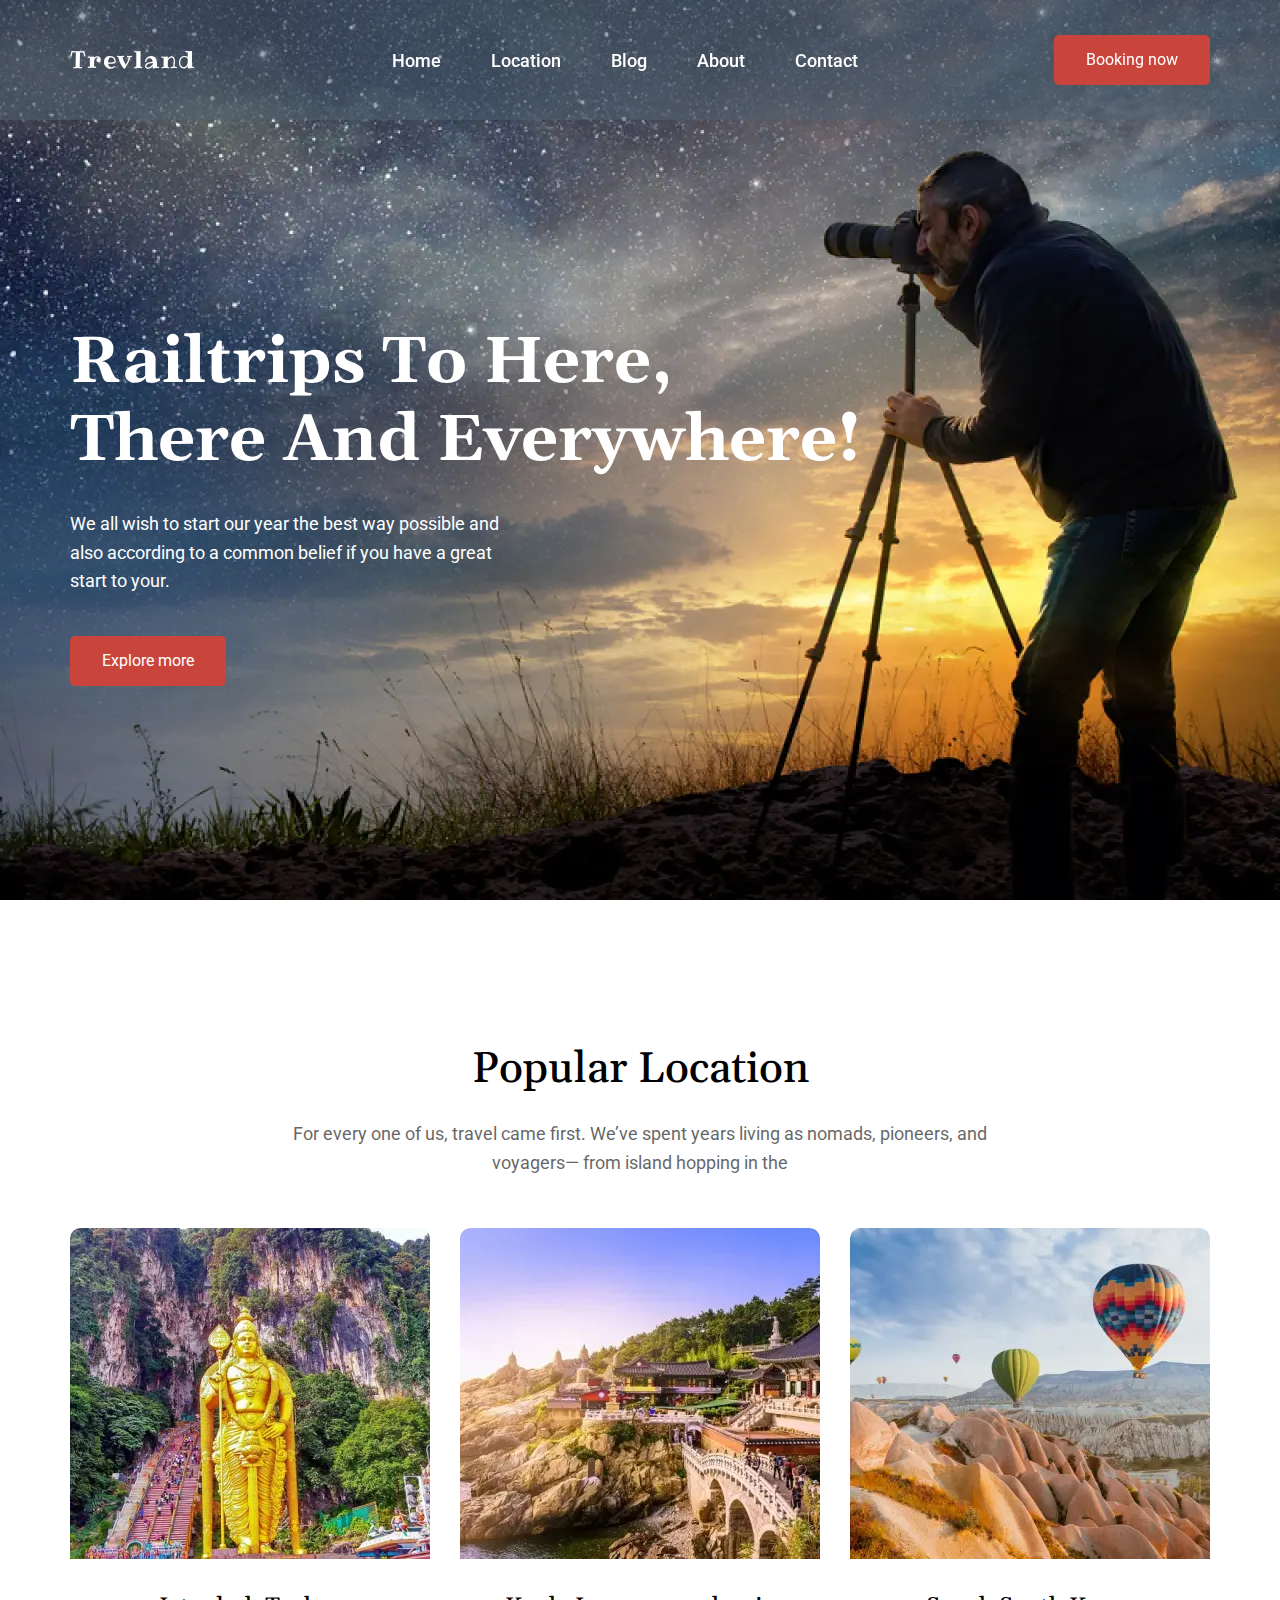
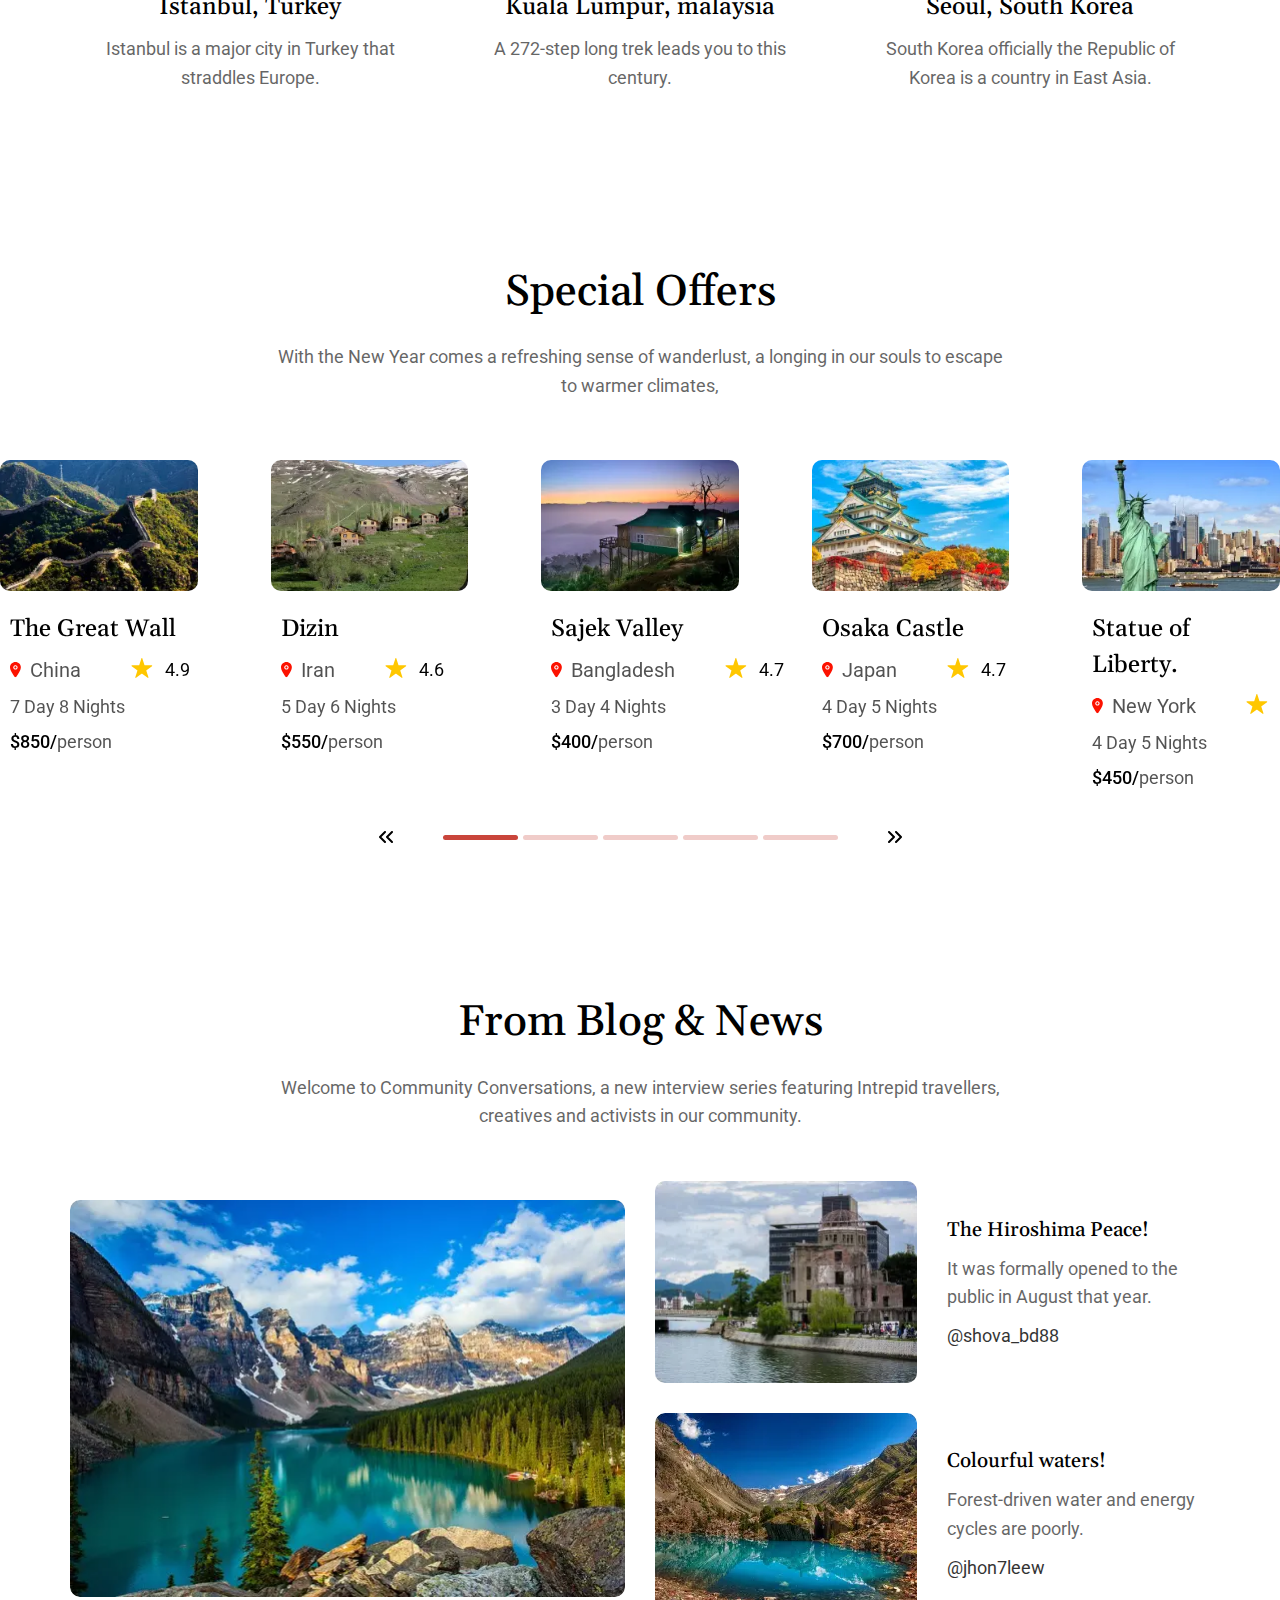
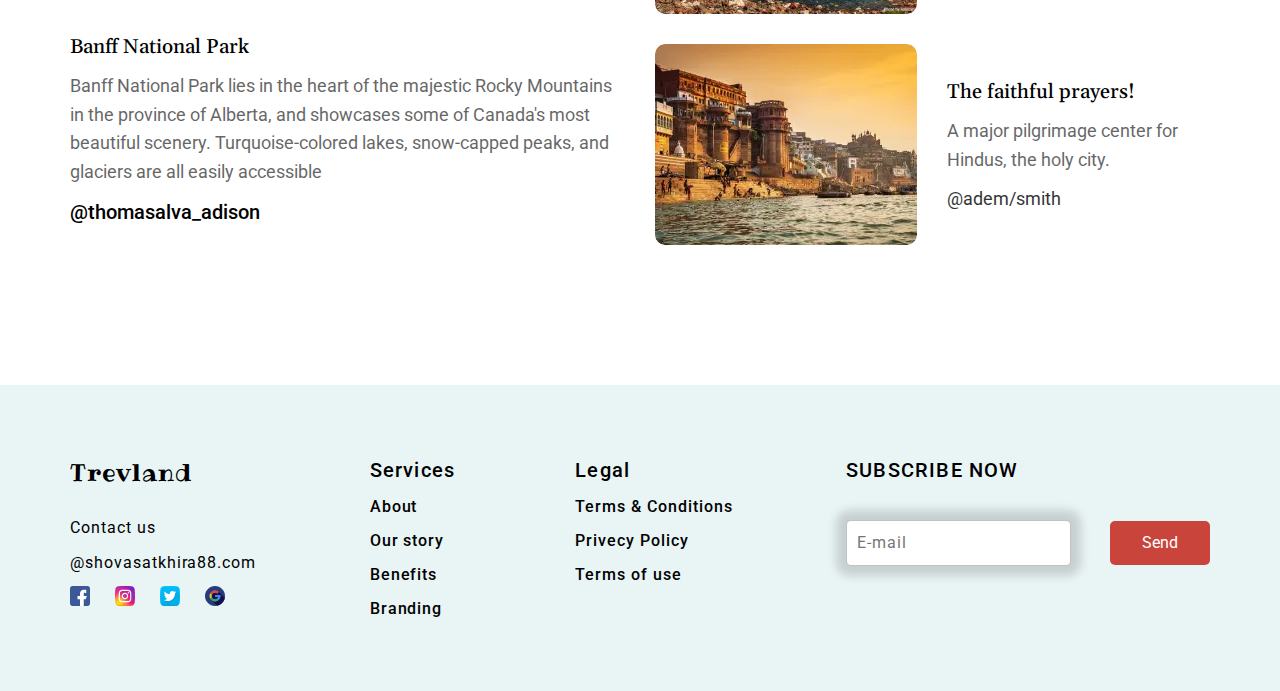
<file: index.html>
<!DOCTYPE html>
<html lang="en">

<head>
	<title>HomePage</title>
	<meta charset="UTF-8">
	<meta name="format-detection" content="telephone=no">
	<!-- <style>body{opacity: 0;}</style> -->
	<link rel="stylesheet" href="css/style.min.css?_v=20230302131334">
	<link rel="shortcut icon" href="favicon.ico">
	<!-- <meta name="robots" content="noindex, nofollow"> -->
	<meta name="viewport" content="width=device-width, initial-scale=1.0">
</head>

<body>
	<div class="wrapper">
		<header class="header">
			<div class="header__container">
				<a href="" class="header__logo">Trevland</a>
				<div class="header__menu menu">
					<nav class="menu__body">
						<ul class="menu__list">
							<li class="menu__item"><a href="" class="menu__link">Home</a></li>
							<li class="menu__item"><a href="" class="menu__link">Location</a></li>
							<li class="menu__item"><a href="" class="menu__link">Blog</a></li>
							<li class="menu__item"><a href="" class="menu__link">About</a></li>
							<li class="menu__item"><a href="" class="menu__link">Contact</a></li>
						</ul>
					</nav>
				</div>
				<a href="" class="header__button button">Booking now</a>
				<button type="button" class="menu__icon icon-menu"><span></span></button>
			</div>
		</header>
		<section data-fullscreen class="page__main main">
			<div class="main__container">
				<div class="main__content">
					<h1 class="main__title">Railtrips To Here, There And Everywhere!</h1>
					<div class="main__text text">
						<p>We all wish to start our year the best way possible and also according to a common belief if you have a great start to your.</p>
					</div>
					<a href="" class="main__button button">Explore more</a>
				</div>
			</div>
			<!-- <div class="main__image-ibg">
					<picture><source srcset="img/main.webp" type="image/webp"><img src="img/main.jpg" alt=""></picture>
				</div>				 -->
		</section>
		<section class="page__location location">
			<div class="location__container">
				<h2 class="location__title title">
					Popular Location
				</h2>
				<div class="location__text title__text">
					<p>For every one of us, travel came first. We’ve spent years living as nomads, pioneers, and voyagers— from island hopping in the</p>
				</div>
				<div class="location__items">
					<div class="location__item item-loc">
						<a href="" class="item-loc__image-ibg"><picture><source srcset="img/loation1.webp" type="image/webp"><img src="img/loation1.jpg" alt="image"></picture></a>
						<div class="item-loc__body">
							<h3 class="item-loc__title">Istanbul, Turkey</h3>
							<div class="item-loc__text text">
								<p>Istanbul is a major city in Turkey that straddles Europe.</p>
							</div>
						</div>
					</div>
					<div class="location__item item-loc">
						<a href="" class="item-loc__image-ibg"><picture><source srcset="img/loation2.webp" type="image/webp"><img src="img/loation2.jpg" alt="image"></picture></a>
						<div class="item-loc__body">
							<h3 class="item-loc__title">Kuala Lumpur, malaysia</h3>
							<div class="item-loc__text text">
								<p>A 272-step long trek leads you to this century.</p>
							</div>
						</div>
					</div>
					<div class="location__item item-loc">
						<a href="" class="item-loc__image-ibg"><picture><source srcset="img/loation3.webp" type="image/webp"><img src="img/loation3.jpg" alt="image"></picture></a>
						<div class="item-loc__body">
							<h3 class="item-loc__title">Seoul, South Korea</h3>
							<div class="item-loc__text text">
								<p>South Korea officially the Republic of Korea is a country in East Asia.</p>
							</div>
						</div>
					</div>
				</div>
			</div>
		</section>
		<section class="page__offer offer">
			<div class="offer__container">
				<h2 class="offer__title title">
					Special Offers
				</h2>
				<div class="offer__text title__text">
					<p>With the New Year comes a refreshing sense of wanderlust, a longing in our souls to escape to warmer climates, </p>
				</div>
			</div>
			<!-- Оболочка слайдера -->
			<div class="offer__slider swiper">
				<!-- Двигающееся часть слайдера -->
				<div class="offer__wrapper swiper-wrapper">
					<!-- Слайд -->
					<div class="offer__slide swiper-slide">
						<a href="" class="swiper-slide__image-ibg"><picture><source srcset="img/offer2.webp" type="image/webp"><img src="img/offer2.jpg" alt="image"></picture></a>
						<div class="swiper-slide__body">
							<h4 class="swiper-slide__title">The Great Wall</h4>
							<div class="swiper-slide__line">
								<div class="swiper-slide__location">China</div>
								<div class="swiper-slide__rating">4.9</div>
							</div>
							<div class="swiper-slide__duration">7 Day 8 Nights</div>
							<div class="swiper-slide__price"><span>$850/</span>person</div>
						</div>
					</div>
					<div class="offer__slide swiper-slide">
						<a href="" class="swiper-slide__image-ibg"><picture><source srcset="img/offer3.webp" type="image/webp"><img src="img/offer3.jpg" alt="image"></picture></a>
						<div class="swiper-slide__body">
							<h4 class="swiper-slide__title">Dizin</h4>
							<div class="swiper-slide__line">
								<div class="swiper-slide__location">Iran </div>
								<div class="swiper-slide__rating">4.6</div>
							</div>
							<div class="swiper-slide__duration">5 Day 6 Nights</div>
							<div class="swiper-slide__price"><span>$550/</span>person</div>
						</div>
					</div>
					<div class="offer__slide swiper-slide">
						<a href="" class="swiper-slide__image-ibg"><picture><source srcset="img/offer4.webp" type="image/webp"><img src="img/offer4.jpg" alt="image"></picture></a>
						<div class="swiper-slide__body">
							<h4 class="swiper-slide__title">Sajek Valley
							</h4>
							<div class="swiper-slide__line">
								<div class="swiper-slide__location">Bangladesh </div>
								<div class="swiper-slide__rating">4.7</div>
							</div>
							<div class="swiper-slide__duration">3 Day 4 Nights</div>
							<div class="swiper-slide__price"><span>$400/</span>person</div>
						</div>
					</div>
					<div class="offer__slide swiper-slide">
						<a href="" class="swiper-slide__image-ibg"><picture><source srcset="img/offer5.webp" type="image/webp"><img src="img/offer5.jpg" alt="image"></picture></a>
						<div class="swiper-slide__body">
							<h4 class="swiper-slide__title">Osaka Castle</h4>
							<div class="swiper-slide__line">
								<div class="swiper-slide__location">Japan </div>
								<div class="swiper-slide__rating">4.7</div>
							</div>
							<div class="swiper-slide__duration">4 Day 5 Nights</div>
							<div class="swiper-slide__price"><span>$700/</span>person</div>
						</div>
					</div>
					<div class="offer__slide swiper-slide">
						<a href="" class="swiper-slide__image-ibg"><picture><source srcset="img/offer1.webp" type="image/webp"><img src="img/offer1.jpg" alt="image"></picture></a>
						<div class="swiper-slide__body">
							<h4 class="swiper-slide__title">Statue of Liberty.</h4>
							<div class="swiper-slide__line">
								<div class="swiper-slide__location">New York </div>
								<div class="swiper-slide__rating">4.7</div>
							</div>
							<div class="swiper-slide__duration">4 Day 5 Nights</div>
							<div class="swiper-slide__price"><span>$450/</span>person</div>
						</div>
					</div>
				</div>

				<!-- Если нужна навигация (влево/вправо) -->
				<div class="swiper__actions">
					<button type="button" class="swiper-button-prev"></button>
					<div class="offer__slider-pagination swiper-pagination">
					</div>
					<button type="button" class="swiper-button-next"></button>
				</div>
			</div>
		</section>
		<section class="page__blog blog">
			<div class="blog__container">
				<h2 class="blog__title title">
					From Blog & News
				</h2>
				<div class="blog__text title__text">
					<p>Welcome to Community Conversations, a new interview series featuring Intrepid travellers, creatives and activists in our community.</p>
				</div>
				<div class="blog__columns">
					<div class="blog__column1 column-blog">
						<div class="column-blog__image-ibg"><picture><source srcset="img/blog1.webp" type="image/webp"><img src="img/blog1.jpg" alt="banf"></picture></div>
						<div class="column-blog__body">
							<h4 class="column-blog__title">Banff National Park</h4>
							<div class="column-blog__text">
								<p>Banff National Park lies in the heart of the majestic Rocky Mountains in the province of Alberta, and showcases some of Canada's most beautiful scenery. Turquoise-colored lakes, snow-capped peaks, and glaciers are all easily accessible </p>
							</div>
							<a href="" class="column-blog__link">@thomasalva_adison</a>
						</div>
					</div>
					<div class="blog__column">
						<div class="blog__items">
							<div class="blog__item item-blog">
								<div class="item-blog__image-ibg"><picture><source srcset="img/blog2.webp" type="image/webp"><img src="img/blog2.jpg" alt="hirosima"></picture></div>
								<div class="item-blog__body">
									<h4 class="item-blog__title">The Hiroshima Peace!</h4>
									<div class="item-blog__text">
										<p>It was formally opened to the public in August that year.</p>
									</div>
									<a href="" class="item-blog__link">@shova_bd88</a>
								</div>
							</div>
							<div class="blog__item item-blog">
								<div class="item-blog__image-ibg"><picture><source srcset="img/blog4.webp" type="image/webp"><img src="img/blog4.jpg" alt="sea"></picture></div>
								<div class="item-blog__body">
									<h4 class="item-blog__title">Colourful waters!</h4>
									<div class="item-blog__text">
										<p>Forest-driven water and energy cycles are poorly.</p>
									</div>
									<a href="" class="item-blog__link">@jhon7leew</a>
								</div>
							</div>
							<div class="blog__item item-blog">
								<div class="item-blog__image-ibg"><picture><source srcset="img/blog3.webp" type="image/webp"><img src="img/blog3.jpg" alt="lake"></picture></div>
								<div class="item-blog__body">
									<h4 class="item-blog__title">The faithful prayers!</h4>
									<div class="item-blog__text">
										<p>A major pilgrimage center for Hindus, the holy city.</p>
									</div>
									<a href="" class="item-blog__link">@adem/smith</a>
								</div>
							</div>

						</div>
					</div>
				</div>
			</div>
		</section>
		<footer data-spollers="767,max" class="footer">
			<div class="footer__container">
				<div class="footer__contact contact-footer">
					<div class="contact-footer__title">Trevland</div>
					<div class="contact-footer__us">Contact us</div>
					<a href="mailto:@shovasatkhira88.com" class="contact-footer__link">@shovasatkhira88.com</a>
					<div class="contact-footer__social">
						<a class="contact-footer__icon">
							<img src="img/icons/fb.svg" alt="">
						</a>
						<a class="contact-footer__icon">
							<img src="img/icons/insta.svg" alt="">
						</a>
						<a class="contact-footer__icon">
							<img src="img/icons/tw.svg" alt="">
						</a>
						<a class="contact-footer__icon">
							<img src="img/icons/google.svg" alt="">
						</a>
					</div>
				</div>
				<div class="footer__menu">
					<div class="footer__column">
						<button type="button" data-spoller class="footer__btn">Services</button>
						<nav>
							<ul class="footer__list">
								<li class="footer__item"><a href="" class="footer__link">About</a></li>
								<li class="footer__item"><a href="" class="footer__link">Our story</a></li>
								<li class="footer__item"><a href="" class="footer__link">Benefits</a></li>
								<li class="footer__item"><a href="" class="footer__link">Branding</a></li>
							</ul>
						</nav>
					</div>
					<div class="footer__column">
						<button type="button" data-spoller class="footer__btn">Legal</button>
						<nav>
							<ul class="footer__list">
								<li class="footer__item"><a href="" class="footer__link">Terms & Conditions</a></li>
								<li class="footer__item"><a href="" class="footer__link">Privecy Policy</a></li>
								<li class="footer__item"><a href="" class="footer__link">Terms of use</a></li>
							</ul>
						</nav>
					</div>
				</div>

				<div class="footer__form form-footer">
					<h4 class="form-footer__title">SUBSCRIBE NOW</h4>
					<form action="files/sendmail/sendmail.php" method="POST">
						<input type="text" name="form[email]" data-error="Error" placeholder="E-mail" class="input">
						<button type="submit" class="form-footer__button button">Send</button>
					</form>
				</div>
			</div>
		</footer>
	</div>
	<script src="js/app.min.js?_v=20230302131334"></script>
</body>

</html>
</file>
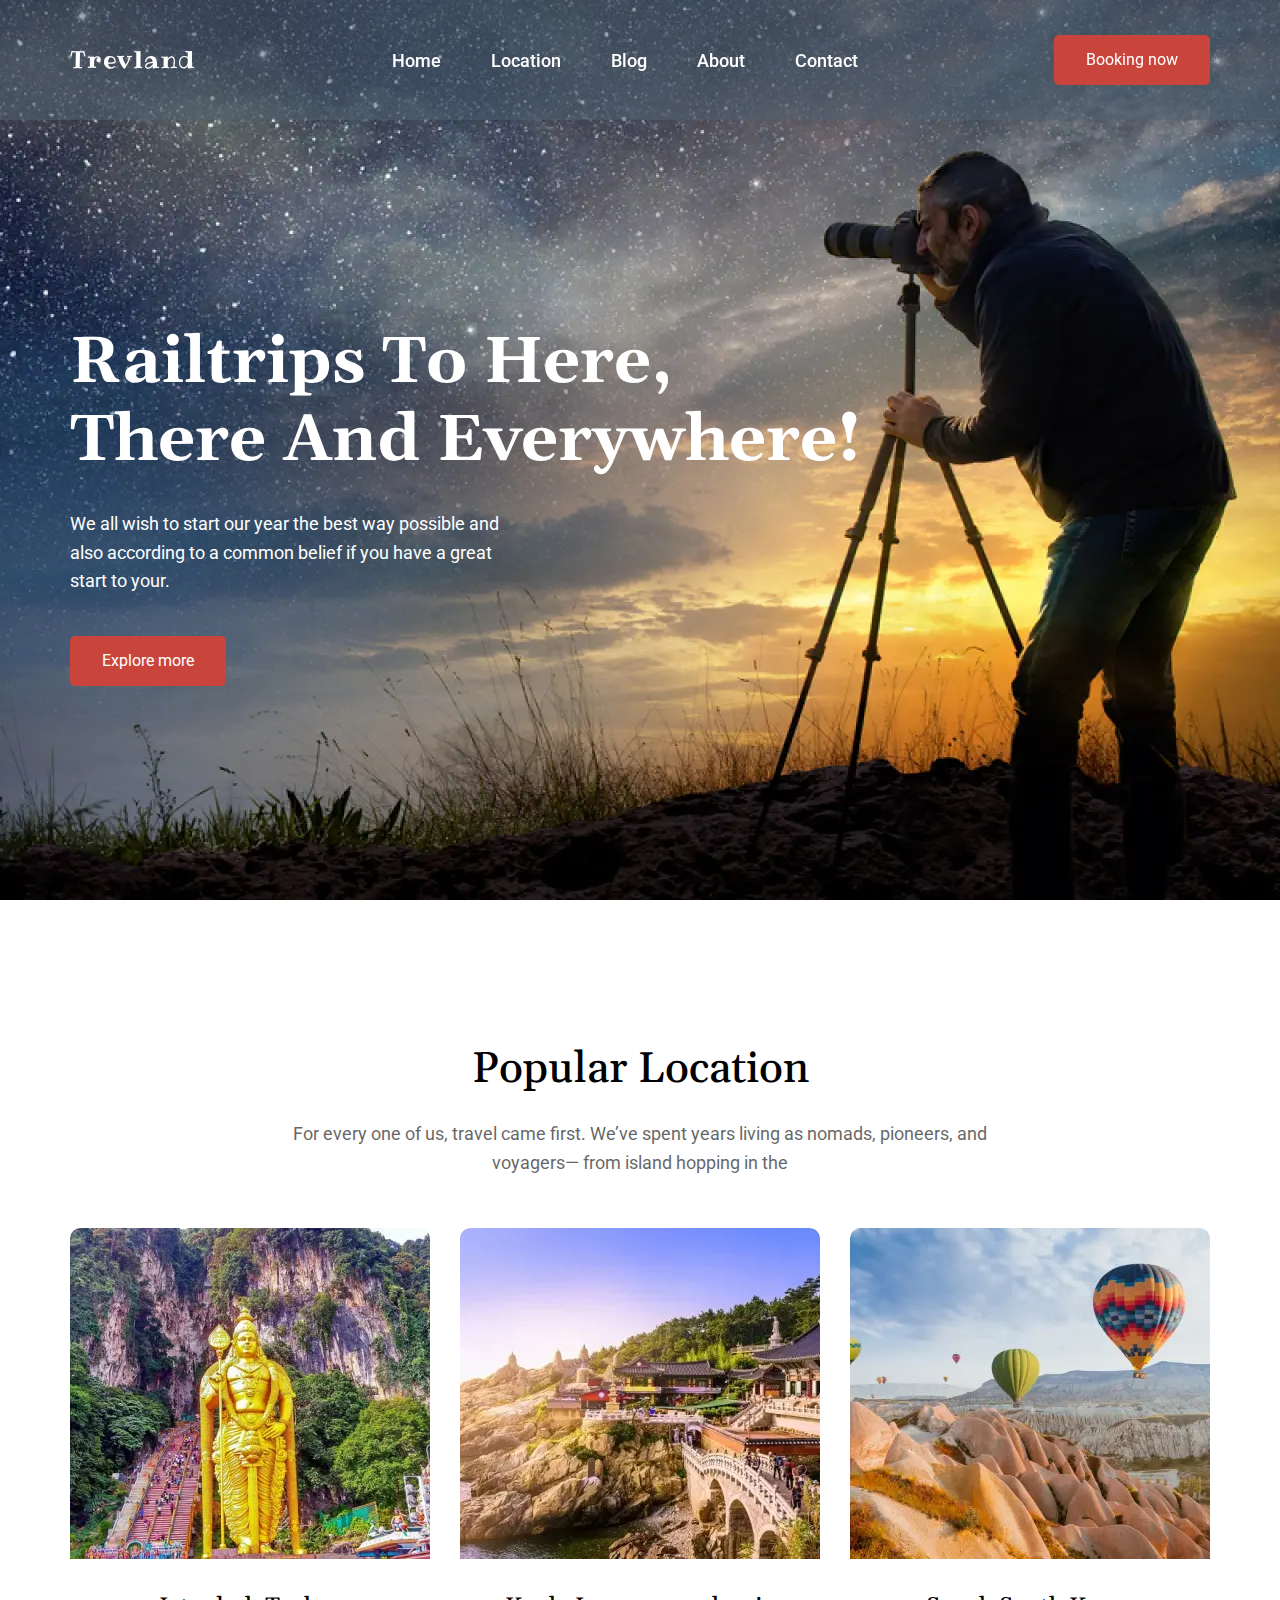
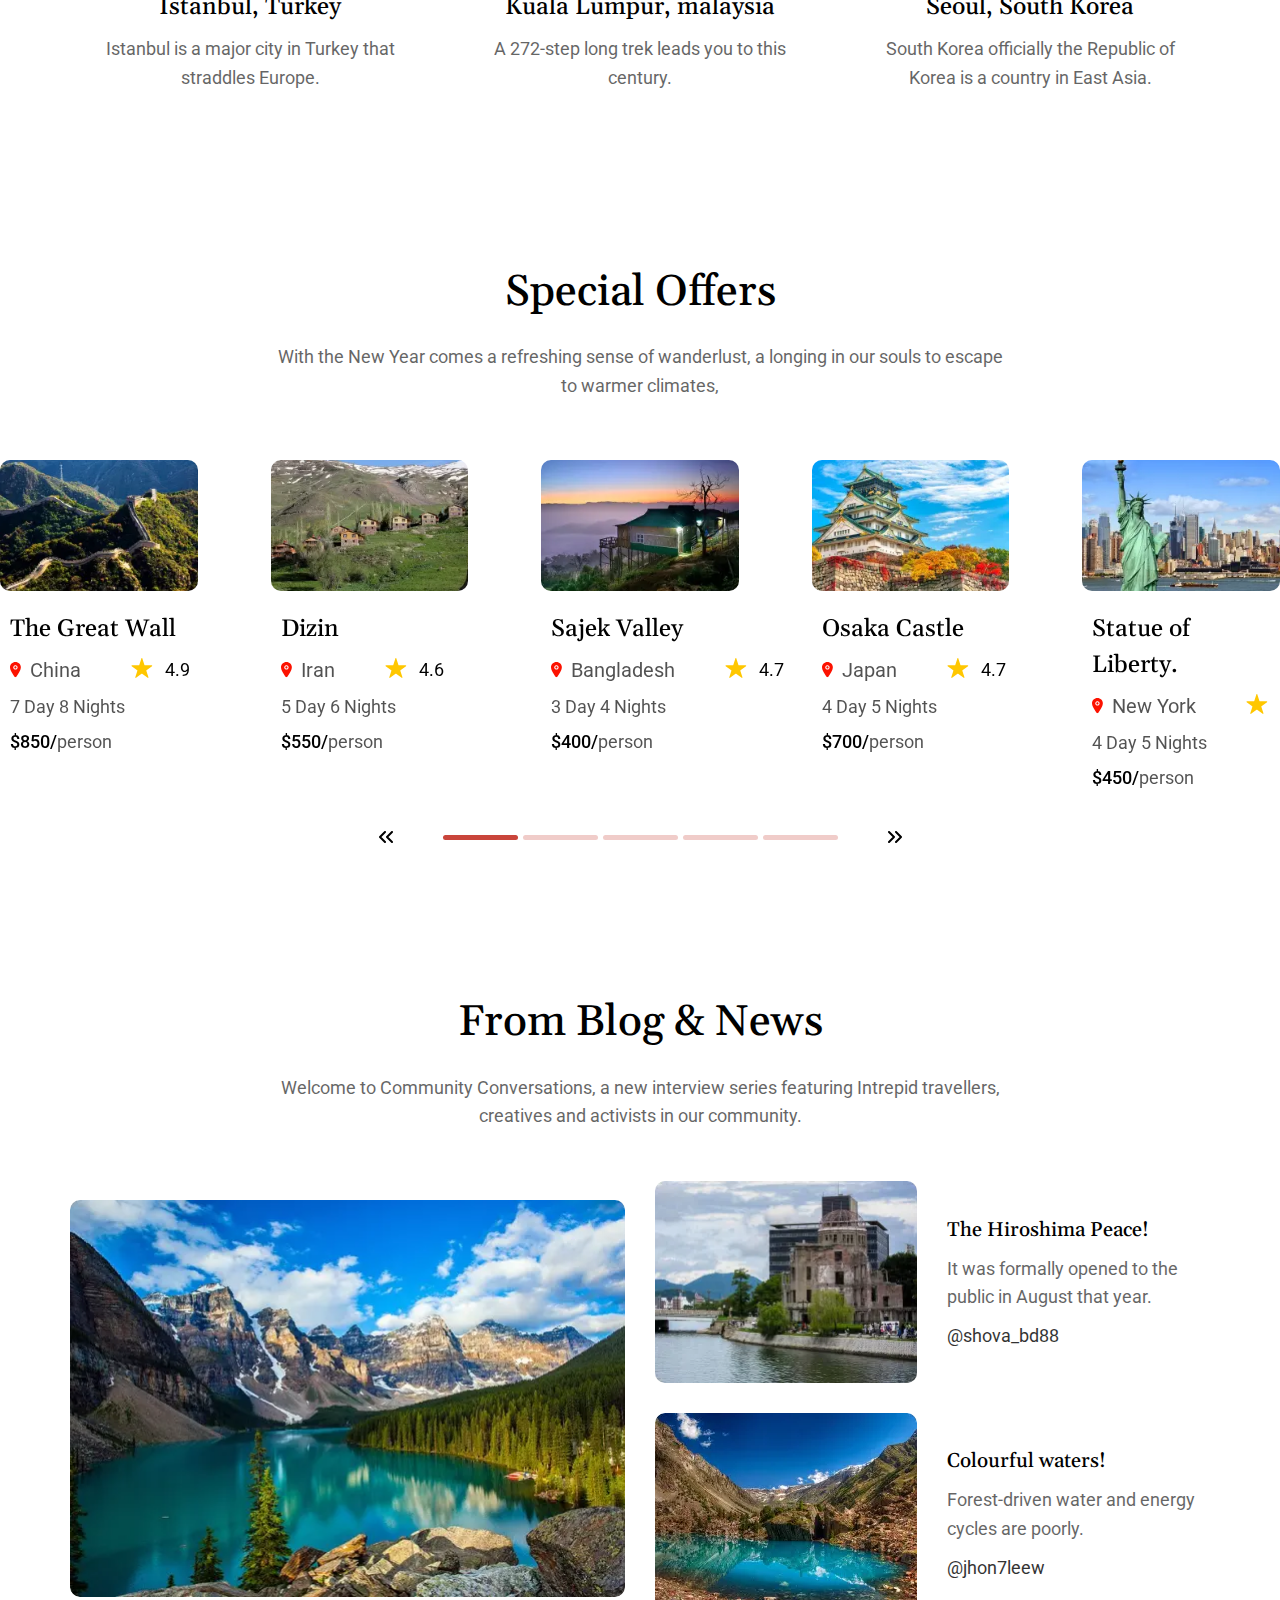
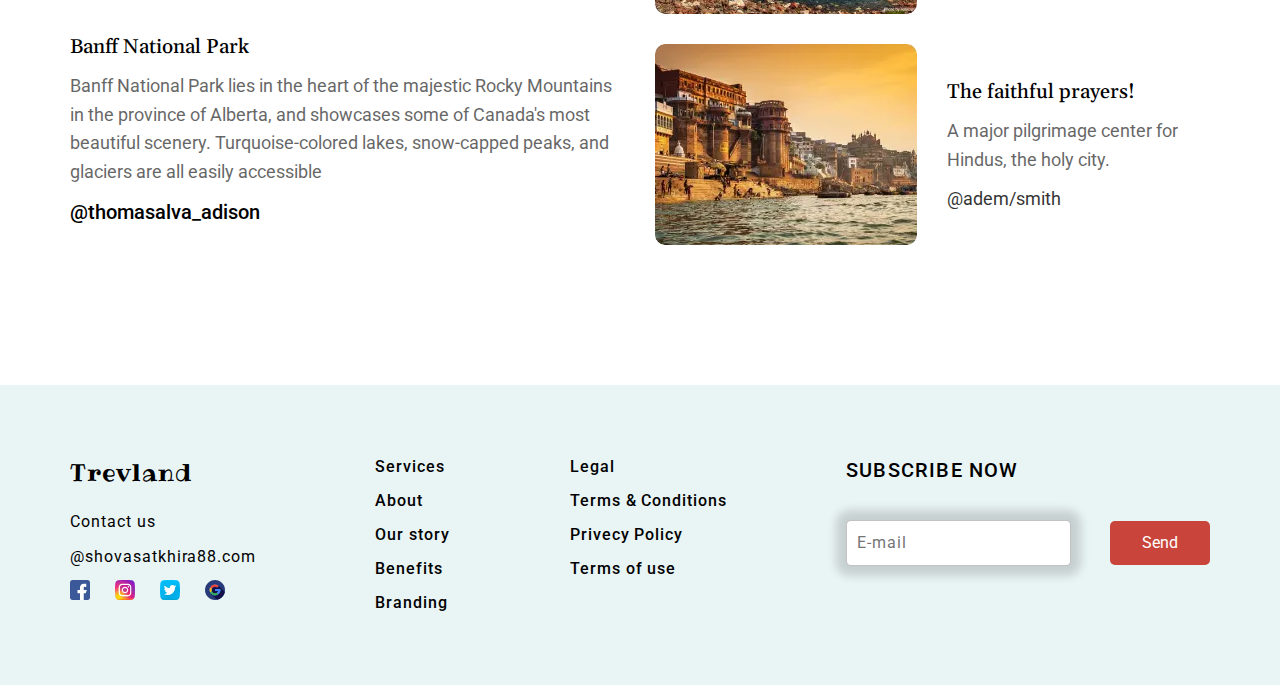
<file: home.html>
<!DOCTYPE html>
<html lang="en">

<head>
	<title>HomePage</title>
	<meta charset="UTF-8">
	<meta name="format-detection" content="telephone=no">
	<!-- <style>body{opacity: 0;}</style> -->
	<link rel="stylesheet" href="css/style.min.css?_v=20230219215937">
	<link rel="shortcut icon" href="favicon.ico">
	<!-- <meta name="robots" content="noindex, nofollow"> -->
	<meta name="viewport" content="width=device-width, initial-scale=1.0">
</head>

<body>
	<div class="wrapper">
		<header class="header">
			<div class="header__container">
				<a href="" class="header__logo">Trevland</a>
				<div class="header__menu menu">
					<nav class="menu__body">
						<ul class="menu__list">
							<li class="menu__item"><a href="" class="menu__link">Home</a></li>
							<li class="menu__item"><a href="" class="menu__link">Location</a></li>
							<li class="menu__item"><a href="" class="menu__link">Blog</a></li>
							<li class="menu__item"><a href="" class="menu__link">About</a></li>
							<li class="menu__item"><a href="" class="menu__link">Contact</a></li>
						</ul>
					</nav>
				</div>
				<a href="" class="header__button button">Booking now</a>
				<button type="button" class="menu__icon icon-menu"><span></span></button>
			</div>
		</header>
		<section data-fullscreen class="page__main main">
			<div class="main__container">
				<div class="main__content">
					<h1 class="main__title">Railtrips To Here, There And Everywhere!</h1>
					<div class="main__text text">
						<p>We all wish to start our year the best way possible and also according to a common belief if you have a great start to your.</p>
					</div>
					<a href="" class="main__button button">Explore more</a>
				</div>
			</div>
			<!-- <div class="main__image-ibg">
					<picture><source srcset="img/main.webp" type="image/webp"><img src="img/main.jpg" alt=""></picture>
				</div>				 -->
		</section>
		<section class="page__location location">
			<div class="location__container">
				<h2 class="location__title title">
					Popular Location
				</h2>
				<div class="location__text title__text">
					<p>For every one of us, travel came first. We’ve spent years living as nomads, pioneers, and voyagers— from island hopping in the</p>
				</div>
				<div class="location__items">
					<div class="location__item item-loc">
						<a href="" class="item-loc__image-ibg"><picture><source srcset="img/loation1.webp" type="image/webp"><img src="img/loation1.jpg" alt="image"></picture></a>
						<div class="item-loc__body">
							<h3 class="item-loc__title">Istanbul, Turkey</h3>
							<div class="item-loc__text text">
								<p>Istanbul is a major city in Turkey that straddles Europe.</p>
							</div>
						</div>
					</div>
					<div class="location__item item-loc">
						<a href="" class="item-loc__image-ibg"><picture><source srcset="img/loation2.webp" type="image/webp"><img src="img/loation2.jpg" alt="image"></picture></a>
						<div class="item-loc__body">
							<h3 class="item-loc__title">Kuala Lumpur, malaysia</h3>
							<div class="item-loc__text text">
								<p>A 272-step long trek leads you to this century.</p>
							</div>
						</div>
					</div>
					<div class="location__item item-loc">
						<a href="" class="item-loc__image-ibg"><picture><source srcset="img/loation3.webp" type="image/webp"><img src="img/loation3.jpg" alt="image"></picture></a>
						<div class="item-loc__body">
							<h3 class="item-loc__title">Seoul, South Korea</h3>
							<div class="item-loc__text text">
								<p>South Korea officially the Republic of Korea is a country in East Asia.</p>
							</div>
						</div>
					</div>
				</div>
			</div>
		</section>
		<section class="page__offer offer">
			<div class="offer__container">
				<h2 class="offer__title title">
					Special Offers
				</h2>
				<div class="offer__text title__text">
					<p>With the New Year comes a refreshing sense of wanderlust, a longing in our souls to escape to warmer climates, </p>
				</div>
			</div>
			<!-- Оболочка слайдера -->
			<div class="offer__slider swiper">
				<!-- Двигающееся часть слайдера -->
				<div class="offer__wrapper swiper-wrapper">
					<!-- Слайд -->
					<div class="offer__slide swiper-slide">
						<a href="" class="swiper-slide__image-ibg"><picture><source srcset="img/offer2.webp" type="image/webp"><img src="img/offer2.jpg" alt="image"></picture></a>
						<div class="swiper-slide__body">
							<h4 class="swiper-slide__title">The Great Wall</h4>
							<div class="swiper-slide__line">
								<div class="swiper-slide__location">China</div>
								<div class="swiper-slide__rating">4.9</div>
							</div>
							<div class="swiper-slide__duration">7 Day 8 Nights</div>
							<div class="swiper-slide__price"><span>$850/</span>person</div>
						</div>
					</div>
					<div class="offer__slide swiper-slide">
						<a href="" class="swiper-slide__image-ibg"><picture><source srcset="img/offer3.webp" type="image/webp"><img src="img/offer3.jpg" alt="image"></picture></a>
						<div class="swiper-slide__body">
							<h4 class="swiper-slide__title">Dizin</h4>
							<div class="swiper-slide__line">
								<div class="swiper-slide__location">Iran </div>
								<div class="swiper-slide__rating">4.6</div>
							</div>
							<div class="swiper-slide__duration">5 Day 6 Nights</div>
							<div class="swiper-slide__price"><span>$550/</span>person</div>
						</div>
					</div>
					<div class="offer__slide swiper-slide">
						<a href="" class="swiper-slide__image-ibg"><picture><source srcset="img/offer4.webp" type="image/webp"><img src="img/offer4.jpg" alt="image"></picture></a>
						<div class="swiper-slide__body">
							<h4 class="swiper-slide__title">Sajek Valley
							</h4>
							<div class="swiper-slide__line">
								<div class="swiper-slide__location">Bangladesh </div>
								<div class="swiper-slide__rating">4.7</div>
							</div>
							<div class="swiper-slide__duration">3 Day 4 Nights</div>
							<div class="swiper-slide__price"><span>$400/</span>person</div>
						</div>
					</div>
					<div class="offer__slide swiper-slide">
						<a href="" class="swiper-slide__image-ibg"><picture><source srcset="img/offer5.webp" type="image/webp"><img src="img/offer5.jpg" alt="image"></picture></a>
						<div class="swiper-slide__body">
							<h4 class="swiper-slide__title">Osaka Castle</h4>
							<div class="swiper-slide__line">
								<div class="swiper-slide__location">Japan </div>
								<div class="swiper-slide__rating">4.7</div>
							</div>
							<div class="swiper-slide__duration">4 Day 5 Nights</div>
							<div class="swiper-slide__price"><span>$700/</span>person</div>
						</div>
					</div>
					<div class="offer__slide swiper-slide">
						<a href="" class="swiper-slide__image-ibg"><picture><source srcset="img/offer1.webp" type="image/webp"><img src="img/offer1.jpg" alt="image"></picture></a>
						<div class="swiper-slide__body">
							<h4 class="swiper-slide__title">Statue of Liberty.</h4>
							<div class="swiper-slide__line">
								<div class="swiper-slide__location">New York </div>
								<div class="swiper-slide__rating">4.7</div>
							</div>
							<div class="swiper-slide__duration">4 Day 5 Nights</div>
							<div class="swiper-slide__price"><span>$450/</span>person</div>
						</div>
					</div>
				</div>

				<!-- Если нужна навигация (влево/вправо) -->
				<div class="swiper__actions">
					<button type="button" class="swiper-button-prev"></button>
					<div class="offer__slider-pagination swiper-pagination">
					</div>
					<button type="button" class="swiper-button-next"></button>
				</div>
			</div>
		</section>
		<section class="page__blog blog">
			<div class="blog__container">
				<h2 class="blog__title title">
					From Blog & News
				</h2>
				<div class="blog__text title__text">
					<p>Welcome to Community Conversations, a new interview series featuring Intrepid travellers, creatives and activists in our community.</p>
				</div>
				<div class="blog__columns">
					<div class="blog__column1 column-blog">
						<div class="column-blog__image-ibg"><picture><source srcset="img/blog1.webp" type="image/webp"><img src="img/blog1.jpg" alt="banf"></picture></div>
						<div class="column-blog__body">
							<h4 class="column-blog__title">Banff National Park</h4>
							<div class="column-blog__text">
								<p>Banff National Park lies in the heart of the majestic Rocky Mountains in the province of Alberta, and showcases some of Canada's most beautiful scenery. Turquoise-colored lakes, snow-capped peaks, and glaciers are all easily accessible </p>
							</div>
							<a href="" class="column-blog__link">@thomasalva_adison</a>
						</div>
					</div>
					<div class="blog__column">
						<div class="blog__items">
							<div class="blog__item item-blog">
								<div class="item-blog__image-ibg"><picture><source srcset="img/blog2.webp" type="image/webp"><img src="img/blog2.jpg" alt="hirosima"></picture></div>
								<div class="item-blog__body">
									<h4 class="item-blog__title">The Hiroshima Peace!</h4>
									<div class="item-blog__text">
										<p>It was formally opened to the public in August that year.</p>
									</div>
									<a href="" class="item-blog__link">@shova_bd88</a>
								</div>
							</div>
							<div class="blog__item item-blog">
								<div class="item-blog__image-ibg"><picture><source srcset="img/blog4.webp" type="image/webp"><img src="img/blog4.jpg" alt="sea"></picture></div>
								<div class="item-blog__body">
									<h4 class="item-blog__title">Colourful waters!</h4>
									<div class="item-blog__text">
										<p>Forest-driven water and energy cycles are poorly.</p>
									</div>
									<a href="" class="item-blog__link">@jhon7leew</a>
								</div>
							</div>
							<div class="blog__item item-blog">
								<div class="item-blog__image-ibg"><picture><source srcset="img/blog3.webp" type="image/webp"><img src="img/blog3.jpg" alt="lake"></picture></div>
								<div class="item-blog__body">
									<h4 class="item-blog__title">The faithful prayers!</h4>
									<div class="item-blog__text">
										<p>A major pilgrimage center for Hindus, the holy city.</p>
									</div>
									<a href="" class="item-blog__link">@adem/smith</a>
								</div>
							</div>

						</div>
					</div>
				</div>
			</div>
		</section>
		<footer class="footer">
			<div class="footer__container">
				<div class="footer__contact contact-footer">
					<div class="contact-footer__title">Trevland</div>
					<div class="contact-footer__us">Contact us</div>
					<a href="mailto:@shovasatkhira88.com" class="contact-footer__link">@shovasatkhira88.com</a>
					<div class="contact-footer__social">
						<a class="contact-footer__icon">
							<img src="img/icons/fb.svg" alt="">
						</a>
						<a class="contact-footer__icon">
							<img src="img/icons/insta.svg" alt="">
						</a>
						<a class="contact-footer__icon">
							<img src="img/icons/tw.svg" alt="">
						</a>
						<a class="contact-footer__icon">
							<img src="img/icons/google.svg" alt="">
						</a>
					</div>
				</div>
				<div class="footer__menu">
					<div class="footer__column">
						<ul class="footer__list">
							<li class="footer__item"><a href="" class="footer__link">Services</a></li>
							<li class="footer__item"><a href="" class="footer__link">About</a></li>
							<li class="footer__item"><a href="" class="footer__link">Our story</a></li>
							<li class="footer__item"><a href="" class="footer__link">Benefits</a></li>
							<li class="footer__item"><a href="" class="footer__link">Branding</a></li>
						</ul>
					</div>
					<div class="footer__column">
						<ul class="footer__list">
							<li class="footer__item"><a href="" class="footer__link">Legal</a></li>
							<li class="footer__item"><a href="" class="footer__link">Terms & Conditions</a></li>
							<li class="footer__item"><a href="" class="footer__link">Privecy Policy</a></li>
							<li class="footer__item"><a href="" class="footer__link">Terms of use</a></li>
						</ul>
						</ul>
					</div>
				</div>
				<div class="footer__form form-footer">
					<h4 class="form-footer__title">SUBSCRIBE NOW</h4>
					<form action="files/sendmail/sendmail.php" method="POST">
						<input type="text" name="form[email]" data-error="Error" placeholder="E-mail" class="input">
						<button type="submit" class="form-footer__button button">Send</button>
					</form>
				</div>
			</div>
		</footer>
	</div>
	<script src="js/app.min.js?_v=20230219215937"></script>
</body>

</html>
</file>
<file: css/style.min.css>
@charset "UTF-8";@import url(https://fonts.googleapis.com/css?family=Roboto:regular,500&display=swap);@import url(https://fonts.googleapis.com/css?family=Gelasio:regular,700&display=swap);@import url(https://fonts.googleapis.com/css?family=Ribeye:regular&display=swap);*{padding:0;margin:0;border:0}*,:after,:before{-webkit-box-sizing:border-box;box-sizing:border-box}body,html{height:100%;min-width:360px}body{color:#000;line-height:1;font-family:Roboto;font-size:1.125rem;-ms-text-size-adjust:100%;-moz-text-size-adjust:100%;-webkit-text-size-adjust:100%;-webkit-font-smoothing:antialiased;-moz-osx-font-smoothing:grayscale}button,input,textarea{font-family:Roboto;font-size:inherit}button{cursor:pointer;color:inherit;background-color:inherit}a{color:inherit;text-decoration:none}ul li{list-style:none}img{vertical-align:top}h1,h2,h3,h4,h5,h6{font-weight:inherit;font-size:inherit}.lock body{overflow:hidden;-ms-touch-action:none;touch-action:none;-ms-scroll-chaining:none;overscroll-behavior:none}.wrapper{min-height:100%;display:-webkit-box;display:-ms-flexbox;display:flex;-webkit-box-orient:vertical;-webkit-box-direction:normal;-ms-flex-direction:column;flex-direction:column;overflow:hidden}@supports (overflow:clip){.wrapper{overflow:clip}}.wrapper>main{-webkit-box-flex:1;-ms-flex:1 1 auto;flex:1 1 auto}.wrapper>*{min-width:0}[class*=__container]{max-width:73.125rem;margin:0 auto;padding:0 .9375rem}[data-fullscreen]{min-height:100vh}.touch [data-fullscreen]{min-height:calc(var(--vh,1vh) * 100)}[class*=-ibg]{position:relative}[class*=-ibg] img{position:absolute;width:100%;height:100%;top:0;left:0;-o-object-fit:cover;object-fit:cover}[class*=-ibg_contain] img{-o-object-fit:contain;object-fit:contain}.title{font-family:Gelasio;font-style:normal;font-weight:500;line-height:1.4;text-align:center}.title:not(:last-child){margin-bottom:1.25rem}.title__text{text-align:center;padding:0 18%}.text,.title__text{font-weight:400;line-height:1.6;opacity:.6}.button{position:relative;z-index:5;display:inline-block;padding:.8125rem 2rem .8125rem 2rem;font-family:Roboto;font-style:normal;font-weight:400;font-size:1rem;line-height:1.5;color:#fff;background-color:#c9453b;border-radius:5px;-webkit-transition:background-color .5s ease 0s;-o-transition:background-color .5s ease 0s;transition:background-color .5s ease 0s}.header{background-color:rgba(81,98,114,.5294117647);position:relative;z-index:50;position:fixed;top:0;left:0;width:100%;color:#fff;line-height:1.5}.header__container{display:-webkit-box;display:-ms-flexbox;display:flex;-webkit-box-align:center;-ms-flex-align:center;align-items:center;gap:.625rem;-webkit-box-pack:justify;-ms-flex-pack:justify;justify-content:space-between}.header__logo{position:relative;z-index:5;font-family:Ribeye;font-weight:400;font-size:1.5rem;letter-spacing:.06em;-webkit-transition:all .3s ease 0s;-o-transition:all .3s ease 0s;transition:all .3s ease 0s}.header__menu{font-weight:500}.menu{position:relative}.menu__list{display:-webkit-box;display:-ms-flexbox;display:flex;gap:3.125rem;justify-items:center;-webkit-box-align:center;-ms-flex-align:center;align-items:center;-ms-flex-wrap:wrap;flex-wrap:wrap}.menu__link{-webkit-transition:all .2s ease 0s;-o-transition:all .2s ease 0s;transition:all .2s ease 0s}.icon-menu{display:none}.footer{background-color:rgba(38,148,153,.1)}.footer__menu{display:-webkit-box;display:-ms-flexbox;display:flex;font-weight:500;font-size:1rem;line-height:1.5;letter-spacing:.06em}.footer__btn{position:relative;font-weight:500;font-size:1.25rem;line-height:1.5;letter-spacing:.06em}.footer__btn:not(:last-child){margin-bottom:.625rem}.footer__btn::after{content:"";background:url(../img/icons/arrow.svg) 0 0 no-repeat;position:absolute;height:.9375rem;width:1.25rem;top:25%;right:-1.5625rem;-webkit-transform:rotate(270deg);-ms-transform:rotate(270deg);transform:rotate(270deg);-webkit-transition:-webkit-transform .3s ease 0s;transition:-webkit-transform .3s ease 0s;-o-transition:transform .3s ease 0s;transition:transform .3s ease 0s;transition:transform .3s ease 0s,-webkit-transform .3s ease 0s}.footer__btn._spoller-active::after{-webkit-transform:rotate(90deg);-ms-transform:rotate(90deg);transform:rotate(90deg)}.footer__list{display:-webkit-box;display:-ms-flexbox;display:flex;-webkit-box-orient:vertical;-webkit-box-direction:normal;-ms-flex-direction:column;flex-direction:column;-webkit-column-gap:1.25rem;-moz-column-gap:1.25rem;column-gap:1.25rem;row-gap:.625rem}.footer__form{-ms-flex-negative:0;flex-shrink:0}.form-footer__title{font-weight:500;font-size:1.25rem;line-height:1.5;letter-spacing:.06em}.form-footer__button{padding:.625rem 2rem}.contact-footer{display:-webkit-box;display:-ms-flexbox;display:flex;-webkit-box-orient:vertical;-webkit-box-direction:normal;-ms-flex-direction:column;flex-direction:column;gap:.625rem;font-size:1rem;line-height:1.6;letter-spacing:.06em}.contact-footer:not(:last-child){margin-bottom:.625rem}.contact-footer__title{-webkit-box-flex:1;-ms-flex-positive:1;flex-grow:1;font-family:Ribeye;font-size:1.5rem;line-height:1.5}.contact-footer__social{display:-webkit-box;display:-ms-flexbox;display:flex;gap:1.5625rem;cursor:pointer}.input{padding:.625rem;font-size:16px;line-height:1.5;letter-spacing:.06em;border:1px solid rgba(0,0,0,.2392156863);-webkit-box-shadow:0 0 10px 10px rgba(0,0,0,.15);box-shadow:0 0 10px 10px rgba(0,0,0,.15);border-radius:5px}.no-webp .main{background:url(../img/main.jpg) right/cover no-repeat}.main{color:#fff;position:relative;display:-webkit-box;display:-ms-flexbox;display:flex;-webkit-box-align:center;-ms-flex-align:center;align-items:center}.main__container{padding-right:28%}.main__content{margin-bottom:.625rem}.main__title{font-family:Gelasio;font-style:normal;font-weight:700;line-height:1.2}.main__title:not(:last-child){margin-bottom:1.875rem}.main__text{max-width:28.125rem}.main__text:not(:last-child){margin-bottom:2.5rem}.main__button,.main__text,.main__title{-webkit-transform:translate(0,50px);-ms-transform:translate(0,50px);transform:translate(0,50px);opacity:0;-webkit-transition:all .5s;-o-transition:all .5s;transition:all .5s}.loaded .main__title{-webkit-transition-delay:.3s;-o-transition-delay:.3s;transition-delay:.3s}.loaded .main__text{-webkit-transition-delay:.5s;-o-transition-delay:.5s;transition-delay:.5s}.loaded .main__button,.loaded .main__text,.loaded .main__title{-webkit-transform:translate(0,0);-ms-transform:translate(0,0);transform:translate(0,0);opacity:1}.location__items{display:-ms-grid;display:grid;grid-template-columns:repeat(auto-fill,minmax(18.125rem,1fr))}.item-loc{display:-webkit-box;display:-ms-flexbox;display:flex;-webkit-box-orient:vertical;-webkit-box-direction:normal;-ms-flex-direction:column;flex-direction:column}.item-loc__image-ibg{border-radius:10px 10px 0 0;overflow:hidden;padding-bottom:92%}.item-loc__image-ibg img{-webkit-transition:all .3s ease 0s;-o-transition:all .3s ease 0s;transition:all .3s ease 0s}.item-loc__title{font-family:Gelasio;font-weight:500;font-size:1.5rem;line-height:1.5}.item-loc__title:not(:last-child){margin-bottom:.625rem}.item-loc__body{text-align:center}.swiper-wrapper{margin-bottom:2.5rem}.swiper-slide__image-ibg{display:block;padding-bottom:66%;border-radius:10px;overflow:hidden}.swiper-slide__image-ibg:not(:last-child){margin-bottom:1.25rem}.swiper-slide__image-ibg img{-webkit-transform:scale(1.07);-ms-transform:scale(1.07);transform:scale(1.07);-webkit-transition:all .3s ease 0s;-o-transition:all .3s ease 0s;transition:all .3s ease 0s}.swiper-slide__body{margin-left:.625rem;color:rgba(0,0,0,.6784313725);line-height:1.5;display:-webkit-box;display:-ms-flexbox;display:flex;-webkit-box-orient:vertical;-webkit-box-direction:normal;-ms-flex-direction:column;flex-direction:column;gap:.5rem}.swiper-slide__title{font-family:Gelasio;font-style:normal;font-weight:500;font-size:1.5rem;line-height:1.5;color:#000}.swiper-slide__line{display:-webkit-box;display:-ms-flexbox;display:flex;gap:3.125rem}.swiper-slide__location{-webkit-box-flex:0;-ms-flex:0 0 auto;flex:0 0 auto;background:url(../img/icons/pin.svg) 0 center no-repeat;padding-left:1.25rem;font-size:1.25rem}.swiper-slide__rating{background:url(../img/icons/star.svg) 0 3px no-repeat;padding-left:2.125rem;font-size:1.125rem;line-height:1.7;color:#000}.swiper-slide__price span{font-size:1.125rem;font-weight:500;color:#000}.swiper__actions{margin:.625rem;display:-webkit-box;display:-ms-flexbox;display:flex;-webkit-box-align:center;-ms-flex-align:center;align-items:center;-webkit-box-pack:center;-ms-flex-pack:center;justify-content:center}.swiper-button-prev{background:url(../img/icons/arrow.svg) 0 0 no-repeat;height:.75rem;width:.875rem;-webkit-transition:all .2s ease 0s;-o-transition:all .2s ease 0s;transition:all .2s ease 0s}.swiper-pagination{display:-webkit-box;display:-ms-flexbox;display:flex;gap:.3125rem}.swiper-pagination-bullet,.swiper-pagination-bullet-active{z-index:5;display:inline-block;width:4.6875rem;height:.3125rem;background-color:rgba(201,69,59,.2745098039);border-radius:10px;overflow:hidden;-webkit-transition:all .3s ease 0s;-o-transition:all .3s ease 0s;transition:all .3s ease 0s}.swiper-pagination-bullet-active{background-color:#c9453b}.swiper-button-next{background:url(../img/icons/arrow.svg) 0 0 no-repeat;-webkit-transform:rotate(180deg);-ms-transform:rotate(180deg);transform:rotate(180deg);height:.75rem;width:.875rem;-webkit-transition:all .2s ease 0s;-o-transition:all .2s ease 0s;transition:all .2s ease 0s}.blog__columns{display:-webkit-box;display:-ms-flexbox;display:flex;-webkit-box-align:center;-ms-flex-align:center;align-items:center;-webkit-column-gap:1.875rem;-moz-column-gap:1.875rem;column-gap:1.875rem;row-gap:.625rem}.blog__column{-webkit-box-flex:0;-ms-flex:0 1 50%;flex:0 1 50%}.blog__column1{-webkit-box-flex:0;-ms-flex:0 1 50%;flex:0 1 50%}.blog__items{display:-webkit-box;display:-ms-flexbox;display:flex;-webkit-box-orient:vertical;-webkit-box-direction:normal;-ms-flex-direction:column;flex-direction:column}.column-blog__image-ibg{border-radius:10px;overflow:hidden;padding-bottom:71.6%}.column-blog__image-ibg:not(:last-child){margin-bottom:2.1875rem}.column-blog__body{display:-webkit-box;display:-ms-flexbox;display:flex;-webkit-box-orient:vertical;-webkit-box-direction:normal;-ms-flex-direction:column;flex-direction:column;gap:.625rem}.column-blog__title{font-family:Gelasio;font-weight:500;font-size:1.25rem;line-height:1.5}.column-blog__text{line-height:1.6;opacity:.6}.column-blog__link{font-weight:500;font-size:1.25rem;line-height:1.5;-webkit-transition:all .3s ease 0s;-o-transition:all .3s ease 0s;transition:all .3s ease 0s}.item-blog{display:-webkit-box;display:-ms-flexbox;display:flex}.item-blog__image-ibg{border-radius:10px;overflow:hidden;-webkit-box-flex:0;-ms-flex:0 0 47.2%;flex:0 0 47.2%;padding-bottom:36.3%}.item-blog__body{margin-left:1.875rem;display:-webkit-box;display:-ms-flexbox;display:flex;-webkit-box-orient:vertical;-webkit-box-direction:normal;-ms-flex-direction:column;flex-direction:column;-webkit-box-pack:center;-ms-flex-pack:center;justify-content:center;gap:.625rem}.item-blog__title{font-family:Gelasio;font-weight:500;font-size:1.25rem;line-height:1.5}.item-blog__text{line-height:1.6;opacity:.6}.item-blog__link{line-height:1.5;opacity:.8;-webkit-transition:all .3s ease 0s;-o-transition:all .3s ease 0s;transition:all .3s ease 0s}.swiper{overflow:hidden}.swiper-wrapper{width:100%;height:100%;-webkit-box-sizing:content-box;box-sizing:content-box;display:-webkit-box;display:-ms-flexbox;display:flex;position:relative}.swiper-vertical .swiper-wrapper{-webkit-box-orient:vertical;-webkit-box-direction:normal;-ms-flex-direction:column;flex-direction:column}.swiper-autoheight .swiper-wrapper{-webkit-box-align:start;-ms-flex-align:start;align-items:flex-start}.swiper-initialized .swiper-slide{-ms-flex-negative:0;flex-shrink:0}.swiper-android .swiper-slide,.swiper-android .swiper-wrapper{-webkit-transform:translate3d(0,0,0);transform:translate3d(0,0,0)}.swiper-button-lock{display:none!important}@media (min-width:47.99875em){.footer__container{display:-webkit-box;display:-ms-flexbox;display:flex;gap:1.25rem;-webkit-box-pack:justify;-ms-flex-pack:justify;justify-content:space-between;-ms-flex-wrap:wrap;flex-wrap:wrap}.footer__btn::after{display:none}}@media (min-width:73.125em){.title{font-size:2.6875rem}.header{height:7.5rem}.header{padding-top:2.1875rem}.header{padding-bottom:2.1875rem}.footer{padding-bottom:4.375rem}.footer{padding-top:4.375rem}.footer__menu{gap:7.5rem}.form-footer__title:not(:last-child){margin-bottom:2.1875rem}.input{margin-right:2.1875rem}.main__content{margin-top:7.5rem}.main__title{font-size:4.0625rem}.location{margin-top:8.75rem}.location{margin-bottom:8.75rem}.location__text{margin-bottom:3.125rem}.location__items{gap:1.875rem}.item-loc__body{padding:1.875rem}.page__offer{margin-bottom:8.75rem}.offer__container{margin-bottom:3.75rem}.swiper__actions{gap:3.125rem}.blog{margin-bottom:8.75rem}.blog__text{margin-bottom:3.125rem}.blog__items{gap:1.875rem}}@media (max-width:61.99875em){.menu__list{-webkit-column-gap:1.25rem;-moz-column-gap:1.25rem;column-gap:1.25rem;row-gap:.625rem}.menu__link{font-size:1.0625rem}.blog__columns{display:-webkit-box;display:-ms-flexbox;display:flex;-webkit-box-orient:vertical;-webkit-box-direction:normal;-ms-flex-direction:column;flex-direction:column}.blog__column1{-webkit-box-flex:0;-ms-flex:0 1 37.5rem;flex:0 1 37.5rem}}@media (max-width:47.99875em){.touch [data-fullscreen]{-webkit-transition:height .2s;-o-transition:height .2s;transition:height .2s}.title__text{padding:0}.header__logo{-webkit-box-flex:1;-ms-flex-positive:1;flex-grow:1}.menu__body{position:fixed;top:0;left:-100%;width:100%;height:70%;overflow:auto;background-color:rgba(81,98,114,.7019607843);-webkit-transition:all .3s ease 0s;-o-transition:all .3s ease 0s;transition:all .3s ease 0s}.menu__body::before{content:"";position:fixed;top:0;left:-100%;width:100%;background-color:#516272;z-index:2;-webkit-transition:all .3s ease 0s;-o-transition:all .3s ease 0s;transition:all .3s ease 0s}.menu-open .menu__body{left:0}.menu-open .menu__body::before{left:0}.menu__list{-webkit-box-orient:vertical;-webkit-box-direction:normal;-ms-flex-direction:column;flex-direction:column;gap:1.875rem}.menu__link{font-size:1.5625rem}.icon-menu{display:block;position:relative;width:1.875rem;height:1.125rem;z-index:5}.icon-menu span,.icon-menu::after,.icon-menu::before{content:"";-webkit-transition:all .3s ease 0s;-o-transition:all .3s ease 0s;transition:all .3s ease 0s;right:0;position:absolute;width:100%;height:.125rem;background-color:#fff}.icon-menu::before{top:0}.icon-menu::after{bottom:0}.icon-menu span{top:calc(50% - .0625rem)}.menu-open .icon-menu span{width:0}.menu-open .icon-menu::before{top:calc(50% - .0625rem);-webkit-transform:rotate(-45deg);-ms-transform:rotate(-45deg);transform:rotate(-45deg)}.menu-open .icon-menu::after{bottom:calc(50% - .0625rem);-webkit-transform:rotate(45deg);-ms-transform:rotate(45deg);transform:rotate(45deg)}.item-blog__body{margin-left:.9375rem}}@media (max-width:47.99875em) and (max-width:22.5em){.menu__body{padding-top:5.625rem}.menu__body::before{height:5.625rem}}@media (max-width:47.99875em) and (any-hover:none){.icon-menu{cursor:default}}@media (max-width:37.5em){.swiper-pagination-bullet,.swiper-pagination-bullet-active{width:3.4375rem}}@media (max-width:29.99875em){.header__logo{font-size:1.25rem}.swiper-slide__image-ibg{border-radius:0}.swiper-pagination-bullet,.swiper-pagination-bullet-active{width:1.5625rem;height:.625rem}.column-blog__image-ibg:not(:last-child){margin-bottom:.625rem}.item-blog{display:-webkit-box;display:-ms-flexbox;display:flex;-webkit-box-orient:vertical;-webkit-box-direction:normal;-ms-flex-direction:column;flex-direction:column;gap:.3125rem}.item-blog__image-ibg{padding-bottom:71.6%}.item-blog__body{gap:0}}@media (max-width:22.5em){.title{font-size:2.0625rem}.header{height:4.375rem}.header{padding-top:.625rem}.header{padding-bottom:.625rem}.footer{padding-bottom:1.25rem}.footer{padding-top:1.25rem}.footer__menu{gap:2.5rem}.form-footer__title:not(:last-child){margin-bottom:.3125rem}.input{margin-right:.625rem}.main__content{margin-top:5.625rem}.main__title{font-size:1.875rem}.location{margin-top:1.875rem}.location{margin-bottom:1.875rem}.location__text{margin-bottom:1.25rem}.location__items{gap:.625rem}.item-loc__body{padding:.3125rem}.page__offer{margin-bottom:1.875rem}.offer__container{margin-bottom:1.25rem}.swiper__actions{gap:1.25rem}.blog{margin-bottom:1.875rem}.blog__text{margin-bottom:1.25rem}.blog__items{gap:.9375rem}}@media (min-width:22.5em) and (max-width:73.125em){@supports (font-size:clamp(2.0625rem ,1.7847222222rem + 1.2345679012vw ,2.6875rem)){.title{font-size:clamp(2.0625rem ,1.7847222222rem + 1.2345679012vw ,2.6875rem)}}@supports not (font-size:clamp(2.0625rem ,1.7847222222rem + 1.2345679012vw ,2.6875rem)){.title{font-size:calc(2.0625rem + .625 * (100vw - 22.5rem)/ 50.625)}}@supports (height:clamp(4.375rem ,2.9861111111rem + 6.1728395062vw ,7.5rem)){.header{height:clamp(4.375rem ,2.9861111111rem + 6.1728395062vw ,7.5rem)}}@supports not (height:clamp(4.375rem ,2.9861111111rem + 6.1728395062vw ,7.5rem)){.header{height:calc(4.375rem + 3.125 * (100vw - 22.5rem)/ 50.625)}}@supports (padding-top:clamp(0.625rem ,-0.0694444444rem + 3.0864197531vw ,2.1875rem)){.header{padding-top:clamp(.625rem ,-.0694444444rem + 3.0864197531vw ,2.1875rem)}}@supports not (padding-top:clamp(0.625rem ,-0.0694444444rem + 3.0864197531vw ,2.1875rem)){.header{padding-top:calc(.625rem + 1.5625 * (100vw - 22.5rem)/ 50.625)}}@supports (padding-bottom:clamp(0.625rem ,-0.0694444444rem + 3.0864197531vw ,2.1875rem)){.header{padding-bottom:clamp(.625rem ,-.0694444444rem + 3.0864197531vw ,2.1875rem)}}@supports not (padding-bottom:clamp(0.625rem ,-0.0694444444rem + 3.0864197531vw ,2.1875rem)){.header{padding-bottom:calc(.625rem + 1.5625 * (100vw - 22.5rem)/ 50.625)}}@supports (padding-bottom:clamp(1.25rem ,-0.1388888889rem + 6.1728395062vw ,4.375rem)){.footer{padding-bottom:clamp(1.25rem ,-.1388888889rem + 6.1728395062vw ,4.375rem)}}@supports not (padding-bottom:clamp(1.25rem ,-0.1388888889rem + 6.1728395062vw ,4.375rem)){.footer{padding-bottom:calc(1.25rem + 3.125 * (100vw - 22.5rem)/ 50.625)}}@supports (padding-top:clamp(1.25rem ,-0.1388888889rem + 6.1728395062vw ,4.375rem)){.footer{padding-top:clamp(1.25rem ,-.1388888889rem + 6.1728395062vw ,4.375rem)}}@supports not (padding-top:clamp(1.25rem ,-0.1388888889rem + 6.1728395062vw ,4.375rem)){.footer{padding-top:calc(1.25rem + 3.125 * (100vw - 22.5rem)/ 50.625)}}@supports (gap:clamp(2.5rem ,0.2777777778rem + 9.8765432099vw ,7.5rem)){.footer__menu{gap:clamp(2.5rem ,.2777777778rem + 9.8765432099vw ,7.5rem)}}@supports not (gap:clamp(2.5rem ,0.2777777778rem + 9.8765432099vw ,7.5rem)){.footer__menu{gap:calc(2.5rem + 5 * (100vw - 22.5rem)/ 50.625)}}@supports (margin-bottom:clamp(0.3125rem ,-0.5208333333rem + 3.7037037037vw ,2.1875rem)){.form-footer__title:not(:last-child){margin-bottom:clamp(.3125rem ,-.5208333333rem + 3.7037037037vw ,2.1875rem)}}@supports not (margin-bottom:clamp(0.3125rem ,-0.5208333333rem + 3.7037037037vw ,2.1875rem)){.form-footer__title:not(:last-child){margin-bottom:calc(.3125rem + 1.875 * (100vw - 22.5rem)/ 50.625)}}@supports (margin-right:clamp(0.625rem ,-0.0694444444rem + 3.0864197531vw ,2.1875rem)){.input{margin-right:clamp(.625rem ,-.0694444444rem + 3.0864197531vw ,2.1875rem)}}@supports not (margin-right:clamp(0.625rem ,-0.0694444444rem + 3.0864197531vw ,2.1875rem)){.input{margin-right:calc(.625rem + 1.5625 * (100vw - 22.5rem)/ 50.625)}}@supports (margin-top:clamp(5.625rem ,4.7916666667rem + 3.7037037037vw ,7.5rem)){.main__content{margin-top:clamp(5.625rem ,4.7916666667rem + 3.7037037037vw ,7.5rem)}}@supports not (margin-top:clamp(5.625rem ,4.7916666667rem + 3.7037037037vw ,7.5rem)){.main__content{margin-top:calc(5.625rem + 1.875 * (100vw - 22.5rem)/ 50.625)}}@supports (font-size:clamp(1.875rem ,0.9027777778rem + 4.3209876543vw ,4.0625rem)){.main__title{font-size:clamp(1.875rem ,.9027777778rem + 4.3209876543vw ,4.0625rem)}}@supports not (font-size:clamp(1.875rem ,0.9027777778rem + 4.3209876543vw ,4.0625rem)){.main__title{font-size:calc(1.875rem + 2.1875 * (100vw - 22.5rem)/ 50.625)}}@supports (margin-top:clamp(1.875rem ,-1.1805555556rem + 13.5802469136vw ,8.75rem)){.location{margin-top:clamp(1.875rem ,-1.1805555556rem + 13.5802469136vw ,8.75rem)}}@supports not (margin-top:clamp(1.875rem ,-1.1805555556rem + 13.5802469136vw ,8.75rem)){.location{margin-top:calc(1.875rem + 6.875 * (100vw - 22.5rem)/ 50.625)}}@supports (margin-bottom:clamp(1.875rem ,-1.1805555556rem + 13.5802469136vw ,8.75rem)){.location{margin-bottom:clamp(1.875rem ,-1.1805555556rem + 13.5802469136vw ,8.75rem)}}@supports not (margin-bottom:clamp(1.875rem ,-1.1805555556rem + 13.5802469136vw ,8.75rem)){.location{margin-bottom:calc(1.875rem + 6.875 * (100vw - 22.5rem)/ 50.625)}}@supports (margin-bottom:clamp(1.25rem ,0.4166666667rem + 3.7037037037vw ,3.125rem)){.location__text{margin-bottom:clamp(1.25rem ,.4166666667rem + 3.7037037037vw ,3.125rem)}}@supports not (margin-bottom:clamp(1.25rem ,0.4166666667rem + 3.7037037037vw ,3.125rem)){.location__text{margin-bottom:calc(1.25rem + 1.875 * (100vw - 22.5rem)/ 50.625)}}@supports (gap:clamp(0.625rem ,0.0694444444rem + 2.4691358025vw ,1.875rem)){.location__items{gap:clamp(.625rem ,.0694444444rem + 2.4691358025vw ,1.875rem)}}@supports not (gap:clamp(0.625rem ,0.0694444444rem + 2.4691358025vw ,1.875rem)){.location__items{gap:calc(.625rem + 1.25 * (100vw - 22.5rem)/ 50.625)}}@supports (padding:clamp(0.3125rem ,-0.3819444444rem + 3.0864197531vw ,1.875rem)){.item-loc__body{padding:clamp(.3125rem ,-.3819444444rem + 3.0864197531vw ,1.875rem)}}@supports not (padding:clamp(0.3125rem ,-0.3819444444rem + 3.0864197531vw ,1.875rem)){.item-loc__body{padding:calc(.3125rem + 1.5625 * (100vw - 22.5rem)/ 50.625)}}@supports (margin-bottom:clamp(1.875rem ,-1.1805555556rem + 13.5802469136vw ,8.75rem)){.page__offer{margin-bottom:clamp(1.875rem ,-1.1805555556rem + 13.5802469136vw ,8.75rem)}}@supports not (margin-bottom:clamp(1.875rem ,-1.1805555556rem + 13.5802469136vw ,8.75rem)){.page__offer{margin-bottom:calc(1.875rem + 6.875 * (100vw - 22.5rem)/ 50.625)}}@supports (margin-bottom:clamp(1.25rem ,0.1388888889rem + 4.9382716049vw ,3.75rem)){.offer__container{margin-bottom:clamp(1.25rem ,.1388888889rem + 4.9382716049vw ,3.75rem)}}@supports not (margin-bottom:clamp(1.25rem ,0.1388888889rem + 4.9382716049vw ,3.75rem)){.offer__container{margin-bottom:calc(1.25rem + 2.5 * (100vw - 22.5rem)/ 50.625)}}@supports (gap:clamp(1.25rem ,0.4166666667rem + 3.7037037037vw ,3.125rem)){.swiper__actions{gap:clamp(1.25rem ,.4166666667rem + 3.7037037037vw ,3.125rem)}}@supports not (gap:clamp(1.25rem ,0.4166666667rem + 3.7037037037vw ,3.125rem)){.swiper__actions{gap:calc(1.25rem + 1.875 * (100vw - 22.5rem)/ 50.625)}}@supports (margin-bottom:clamp(1.875rem ,-1.1805555556rem + 13.5802469136vw ,8.75rem)){.blog{margin-bottom:clamp(1.875rem ,-1.1805555556rem + 13.5802469136vw ,8.75rem)}}@supports not (margin-bottom:clamp(1.875rem ,-1.1805555556rem + 13.5802469136vw ,8.75rem)){.blog{margin-bottom:calc(1.875rem + 6.875 * (100vw - 22.5rem)/ 50.625)}}@supports (margin-bottom:clamp(1.25rem ,0.4166666667rem + 3.7037037037vw ,3.125rem)){.blog__text{margin-bottom:clamp(1.25rem ,.4166666667rem + 3.7037037037vw ,3.125rem)}}@supports not (margin-bottom:clamp(1.25rem ,0.4166666667rem + 3.7037037037vw ,3.125rem)){.blog__text{margin-bottom:calc(1.25rem + 1.875 * (100vw - 22.5rem)/ 50.625)}}@supports (gap:clamp(0.9375rem ,0.5208333333rem + 1.8518518519vw ,1.875rem)){.blog__items{gap:clamp(.9375rem ,.5208333333rem + 1.8518518519vw ,1.875rem)}}@supports not (gap:clamp(0.9375rem ,0.5208333333rem + 1.8518518519vw ,1.875rem)){.blog__items{gap:calc(.9375rem + .9375 * (100vw - 22.5rem)/ 50.625)}}}@media (max-width:47.99875em) and (min-width:73.125em){.menu__body{padding-top:7.5rem}.menu__body::before{height:7.5rem}}@media (max-width:47.99875em) and (min-width:22.5em) and (max-width:73.125em){@supports (padding-top:clamp(5.625rem ,4.7916666667rem + 3.7037037037vw ,7.5rem)){.menu__body{padding-top:clamp(5.625rem ,4.7916666667rem + 3.7037037037vw ,7.5rem)}}@supports not (padding-top:clamp(5.625rem ,4.7916666667rem + 3.7037037037vw ,7.5rem)){.menu__body{padding-top:calc(5.625rem + 1.875 * (100vw - 22.5rem)/ 50.625)}}@supports (height:clamp(5.625rem ,4.7916666667rem + 3.7037037037vw ,7.5rem)){.menu__body::before{height:clamp(5.625rem ,4.7916666667rem + 3.7037037037vw ,7.5rem)}}@supports not (height:clamp(5.625rem ,4.7916666667rem + 3.7037037037vw ,7.5rem)){.menu__body::before{height:calc(5.625rem + 1.875 * (100vw - 22.5rem)/ 50.625)}}}@media (any-hover:hover){.button:hover{background-color:#fff;color:#c9453b;border:.125rem solid #c9453b;padding:.6875rem 1.875rem .6875rem 1.875rem}.header__logo:hover{color:#c9453b}.menu__link:hover{color:#c9453b}.footer__item:hover{text-decoration:underline}.form-footer__button:hover{padding:.5625rem 1.875rem}.contact-footer__link:hover{text-decoration:underline}.item-loc__image-ibg img:hover{-webkit-transform:scale(1.07);-ms-transform:scale(1.07);transform:scale(1.07)}.swiper-slide__image-ibg img:hover{-webkit-transform:scale(1.14);-ms-transform:scale(1.14);transform:scale(1.14)}.swiper-button-prev:hover{-webkit-transform:rotate(360deg);-ms-transform:rotate(360deg);transform:rotate(360deg)}.swiper-button-next:hover{-webkit-transform:rotate(540deg);-ms-transform:rotate(540deg);transform:rotate(540deg)}.column-blog__link:hover{color:#c9453b}.item-blog__link:hover{color:#c9453b}}.webp .main{background:url(../img/main.webp) right/cover no-repeat}
</file>
